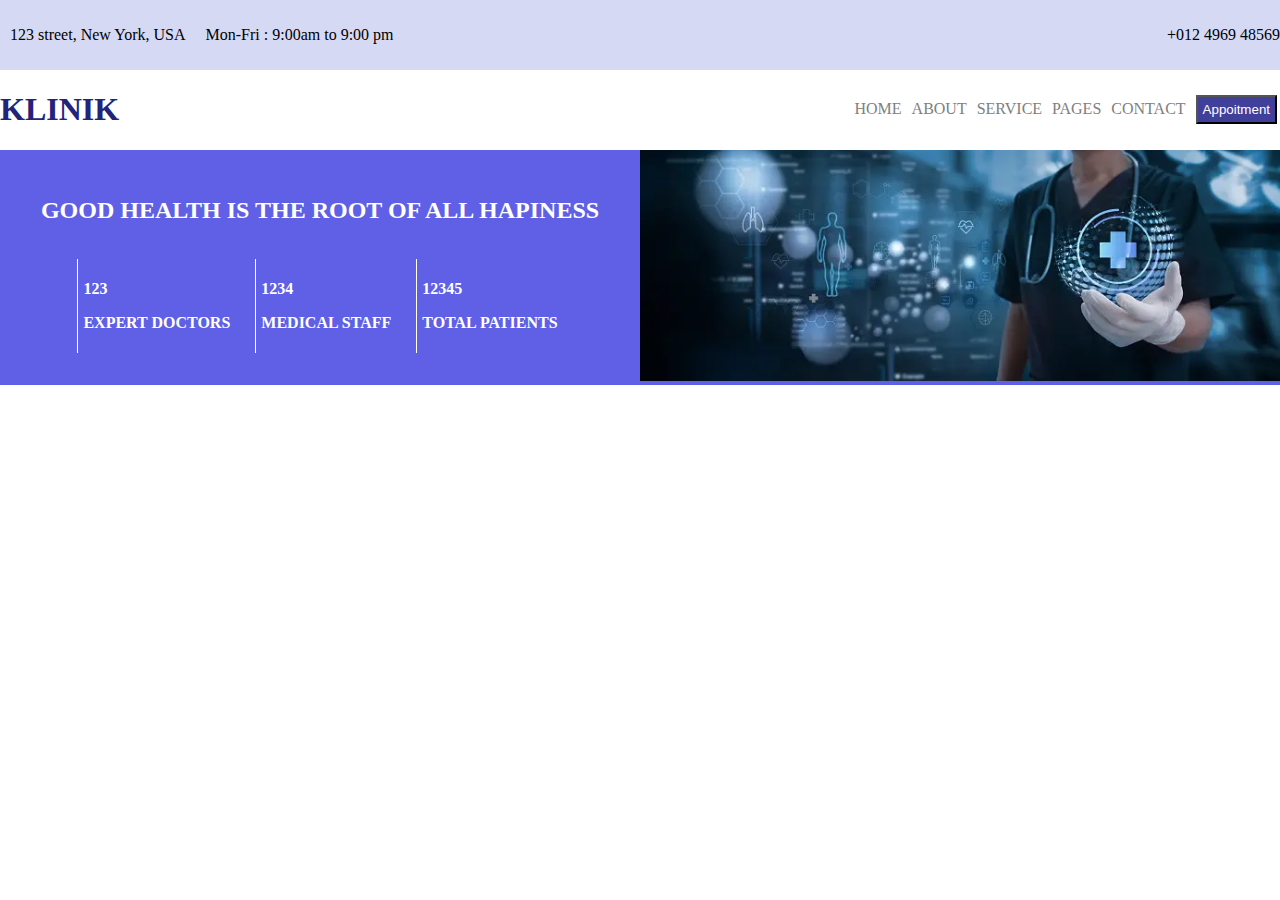
<file: hospital-website-frontend/index.html>
<!DOCTYPE html>
<html lang="en">
  <head>
    <meta charset="UTF-8" />
    <meta name="viewport" content="width=device-width, initial-scale=1.0" />
    <link rel="stylesheet" href="style.css" />
    <title>Hospital website</title>
  </head>
  <body>
    <!-- topmost part with info -->
    <div class="info">
      <div class="locationAndTime">
        <div class="loc">
          <p>123 street, New York, USA</p>
        </div>
        <div class="time">
          <p>Mon-Fri : 9:00am to 9:00 pm</p>
        </div>
      </div>
      <div class="contacts">
        <p>+012 4969 48569</p>
      </div>
    </div>

    <!-- menu for other options -->
    <div class="menu">
      <div class="klinik">
        <h1>KLINIK</h1>
      </div>
      <div class="otherOptions">
        <a href="#">HOME</a>
        <a href="#">ABOUT</a>
        <a href="#">SERVICE</a>
        <a href="#">PAGES</a>
        <a href="#">CONTACT</a>
        <button>Appoitment</button>
      </div>
    </div>

    <!-- main body -->
    <div class="mainbody">
      <div class="left">
        <h2>GOOD HEALTH IS THE ROOT OF ALL HAPINESS</h2>
        <div class="numbers">
          <div class="docnum">
            <p>123</p>
            <p>EXPERT DOCTORS</p>
          </div>
          <div class="staffnum">
            <p>1234</p>
            <p>MEDICAL STAFF</p>
          </div>
          <div class="patientnum">
            <p>12345</p>
            <p>TOTAL PATIENTS</p>
          </div>
        </div>
      </div>
      <div class="right">
        <img src="img.webp" alt="img" />
      </div>
    </div>
  </body>
</html>
</file>
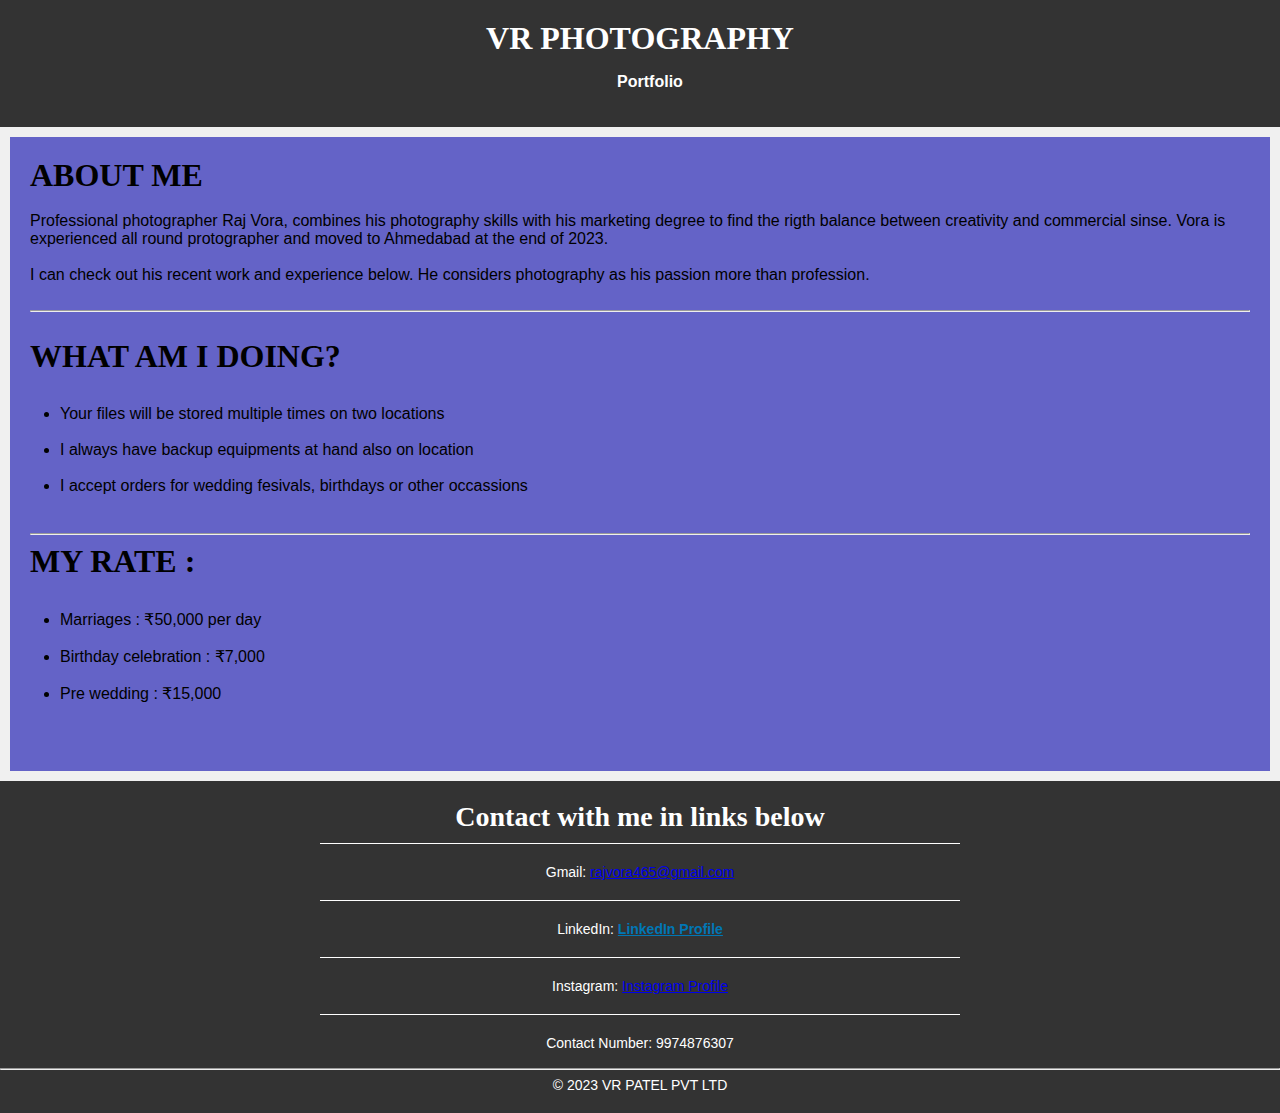
<file: raj-portfolio-website/index.html>
<!DOCTYPE html>
<html lang="en">

<head>
    <meta charset="UTF-8">
    <meta name="viewport" content="width=device-width, initial-scale=1.0">
    <link rel="stylesheet" type="text/css" href="index.css">
    <title>Art Portfolio</title>
</head>

<body>
    <!-- Header Section -->
    <header>
        <h1>VR PHOTOGRAPHY</h1>
        <nav>
            <ul>
                <li><a href="portfolio.html">Portfolio</a></li>
            </ul>
        </nav>
    </header>

    <!-- Main Content Section -->
    <section id="main">
        <!-- Add content for the main page here -->
        <h1>ABOUT ME</h1>
        <br>
        <p>Professional photographer Raj Vora, combines his photography skills with his marketing degree to find the
            rigth balance between creativity and commercial sinse. Vora is experienced all round protographer and moved
            to Ahmedabad at the end of 2023.</p>
        <br>
        <p>I can check out his recent work and experience below. He considers photography as his passion more than
            profession.</p>

        <br>
        <hr>
        <br>

        <h1>WHAT AM I DOING?</h1>
        <div class="info">
            <li>Your files will be stored multiple times on two locations</li> <br>
            <li>I always have backup equipments at hand also on location</li> <br>
            <li>I accept orders for wedding fesivals, birthdays or other occassions</li>
        </div>

        <hr>

        <h1>MY RATE : </h1>
        <div class="info">
            <li>Marriages : ₹50,000 per day</li> <br>
            <li>Birthday celebration : ₹7,000</li> <br>
            <li>Pre wedding : ₹15,000</li> <br>
        </div>
    </section>

    <!-- Footer Section -->
    <footer>
        <div class="footer-contact">
            <h1>Contact with me in links below</h1>
            <hr>
            <p>Gmail: <a href="mailto:rajvora465@gmail.com">rajvora465@gmail.com</a></p>
            <hr>
            <p>LinkedIn: <a class="linkedin" href="https://www.linkedin.com/in/raj-vora-65a336289">LinkedIn Profile</a>
            </p>
            <hr>
            <p>Instagram: <a href="https://instagram.com/raj_vora_26?utm_source=qr&igshid=MzNlNGNkZWQ4Mg==">Instagram
                    Profile</a>
            </p>
            <hr>
            <p>Contact Number: 9974876307</p>
        </div>
        <hr>
        <p>&copy; 2023 VR PATEL PVT LTD</p>
    </footer>

</body>

</html>
</file>
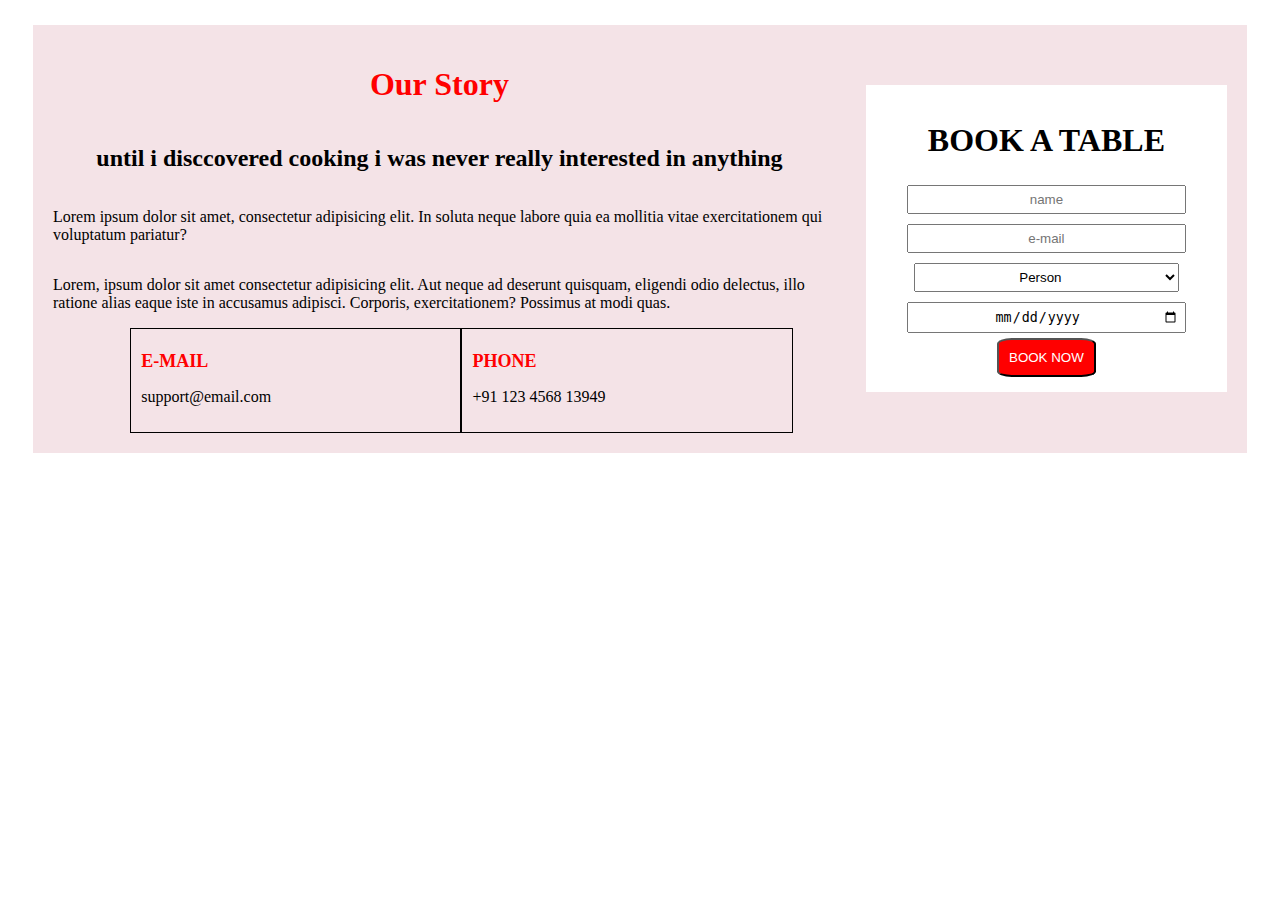
<file: restaurant-seat-booking-website-ui/index.html>
<!DOCTYPE html>
<html lang="en">
  <head>
    <meta charset="UTF-8" />
    <meta name="viewport" content="width=device-width, initial-scale=1.0" />
    <title>Restaurant Website</title>
    <link rel="stylesheet" href="style.css" />
  </head>
  <body>
    <main>
      <div class="info">
        <h1>Our Story</h1>
        <h2>
          until i disccovered cooking i was never really interested in anything
        </h2>

        <p>
          Lorem ipsum dolor sit amet, consectetur adipisicing elit. In soluta
          neque labore quia ea mollitia vitae exercitationem qui voluptatum
          pariatur?
        </p>
        <p>
          Lorem, ipsum dolor sit amet consectetur adipisicing elit. Aut neque ad
          deserunt quisquam, eligendi odio delectus, illo ratione alias eaque
          iste in accusamus adipisci. Corporis, exercitationem? Possimus at modi
          quas.
        </p>

        <div class="contacts">
          <div class="email">
            <h1>E-MAIL</h1>
            <p>support@email.com</p>
          </div>
          <div class="phone">
            <h1>PHONE</h1>
            <p>+91 123 4568 13949</p>
          </div>
        </div>
      </div>

      <div class="booking">
        <h1>BOOK A TABLE</h1>
        <form action="#" id="theform">
          <input
            type="text"
            name="name"
            id="name"
            placeholder="name"
            required
          />
          <input
            type="email"
            name="email"
            id="email"
            placeholder="e-mail"
            required
          />
          <select name="person" id="person">
            <option value="person">Person</option>
          </select>
          <input type="date" name="date" id="date" />
          <button id="booknow">BOOK NOW</button>
        </form>
      </div>
    </main>
  </body>
</html>
</file>
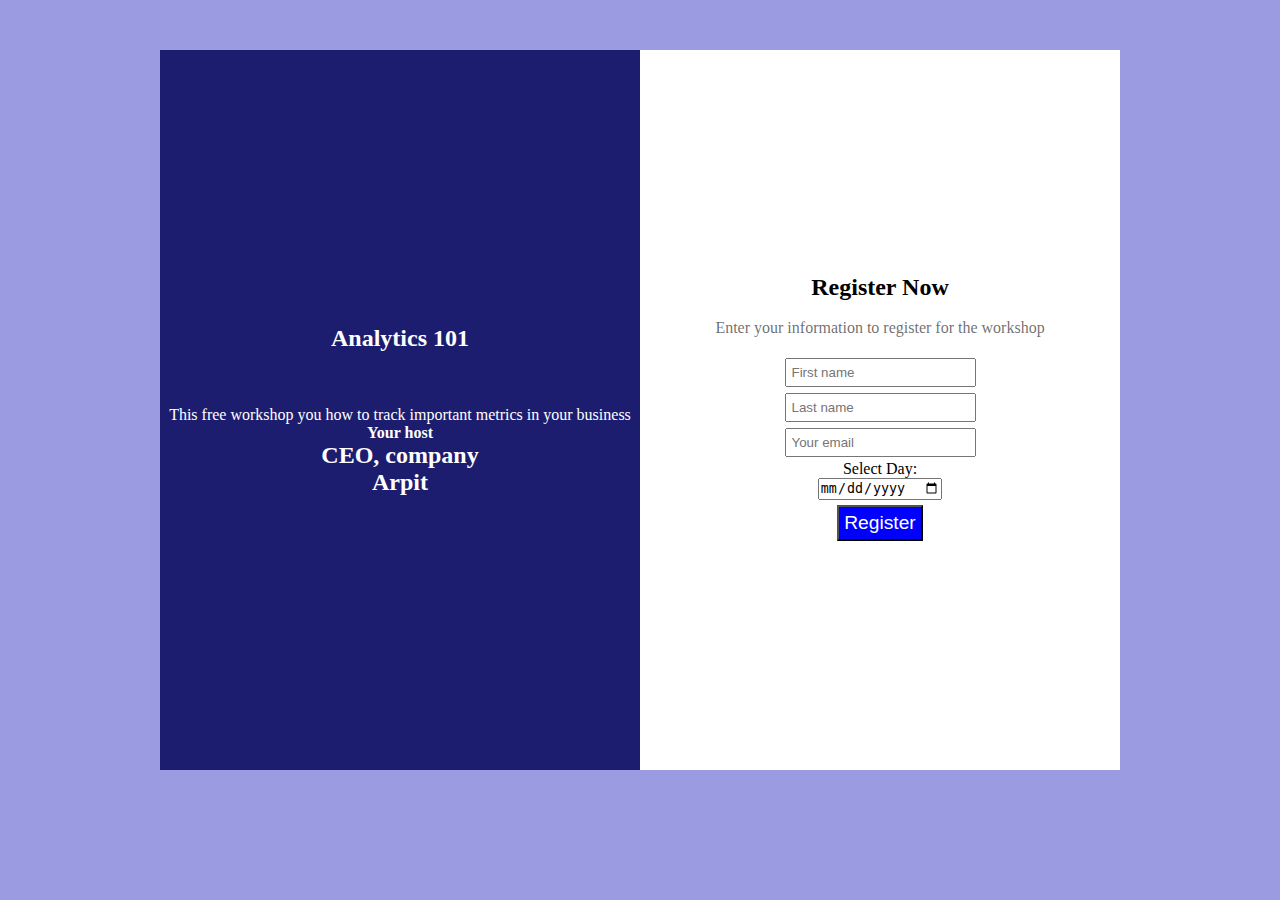
<file: workshop-registration-form-for-meet/index.html>
<!DOCTYPE html>
<html lang="en">
  <head>
    <meta charset="UTF-8" />
    <meta name="viewport" content="width=device-width, initial-scale=1.0" />
    <title>Document</title>
    <link rel="stylesheet" href="style.css" />
  </head>
  <body>
    <div class="parentDiv">
      <div class="left">
        <h2>Analytics 101</h2>
        <br /><br /><br />
        <p>
          This free workshop you how to track important metrics in your business
        </p>
        <h4>Your host</h4>
        <h2>CEO, company</h2>
        <h2>Arpit</h2>
      </div>
      <div class="right">
        <form action="#">
          <div class="form-group">
            <h2>Register Now</h2>
            <br />
            <p id="infoline">
              Enter your information to register for the workshop
            </p>
            <br />
            <div>
            <input
              type="text"
              id="first-name"
              name="first-name"
              placeholder="First name"
              class="box"
            />
          </div>
          <div class="form-group">
            <input
              type="text"
              id="last-name"
              name="last-name"
              placeholder="Last name"
              class="box"
            />
          </div>
          <div class="form-group">
            <input
              type="email"
              id="email"
              name="email"
              placeholder="Your email"
              class="box"
            />
          </div>
          <div class="form-group">
            <label for="date">Select Day:</label><br>
            <input type="date" id="date" name="date" required />
          </div>
          <button type="submit" id="bt">Register</button>
        </form>
      </div>
    </div>
  </body>
</html>
</file>
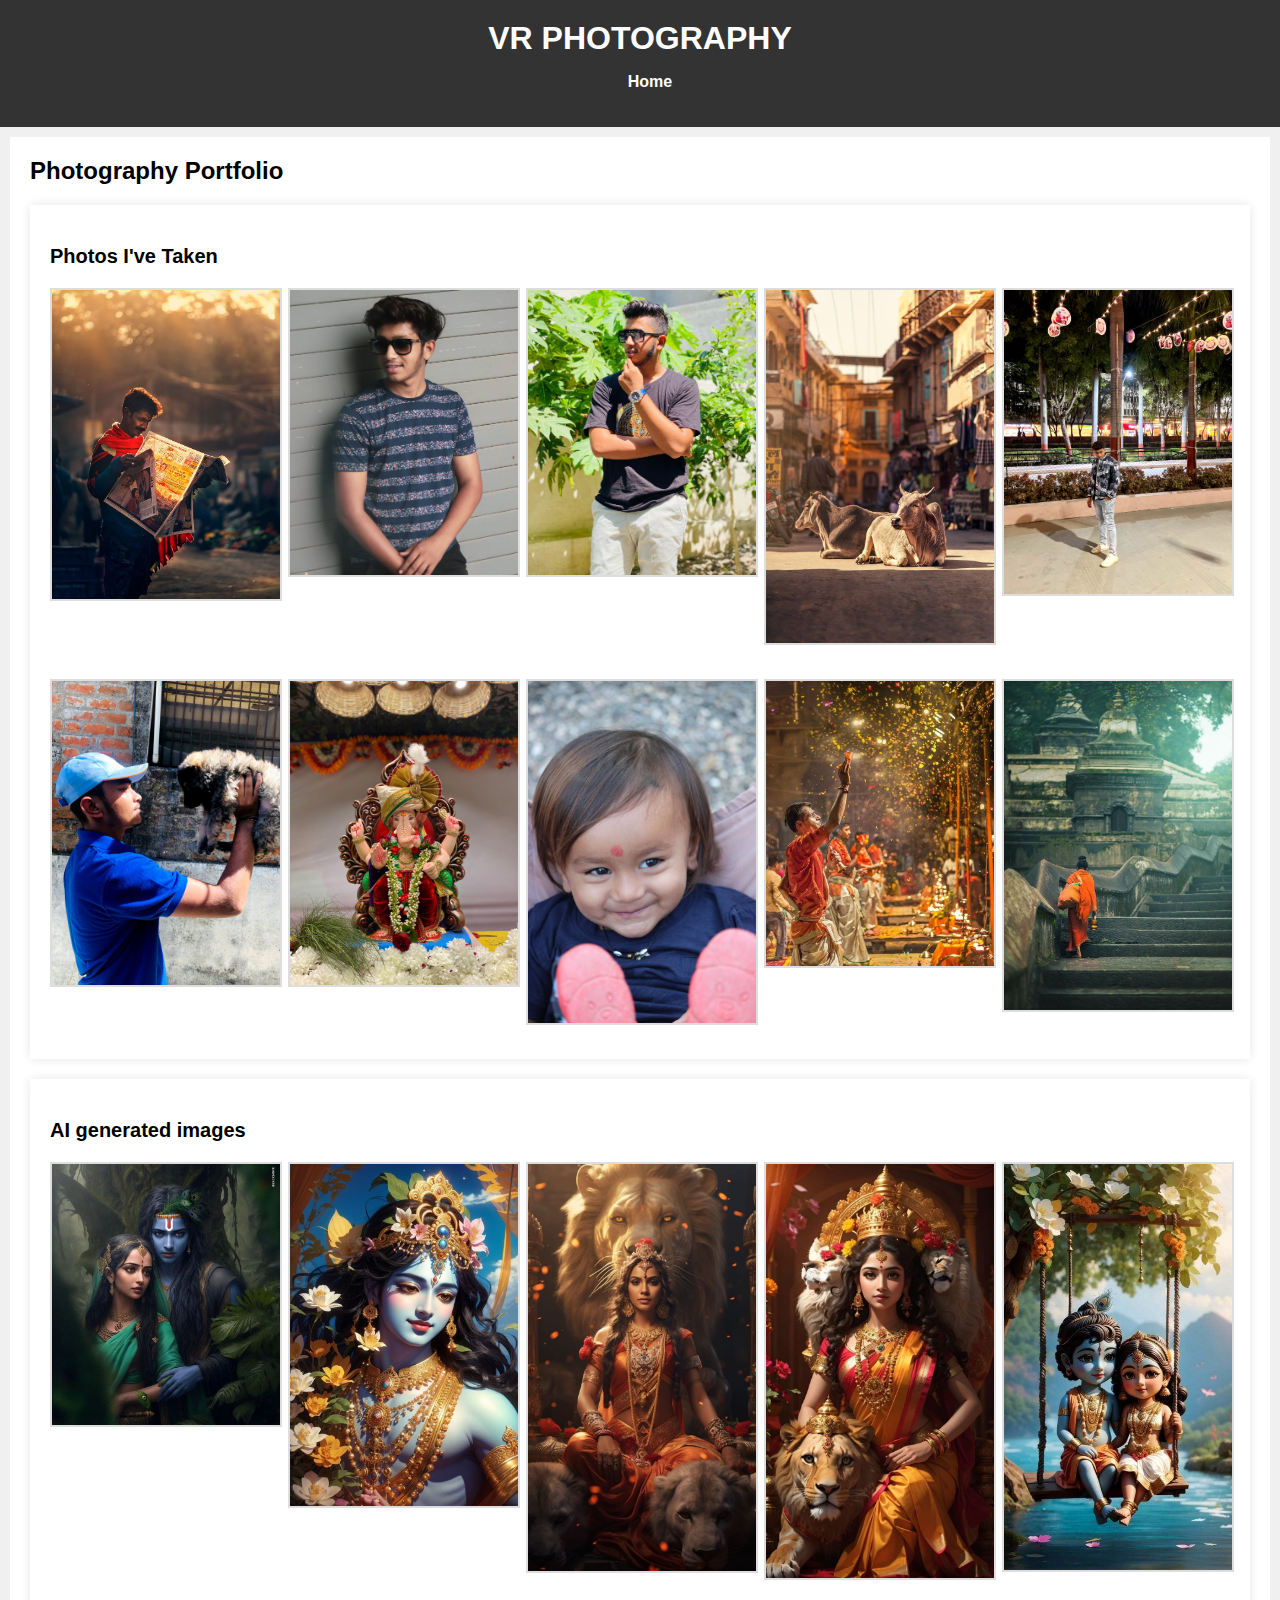
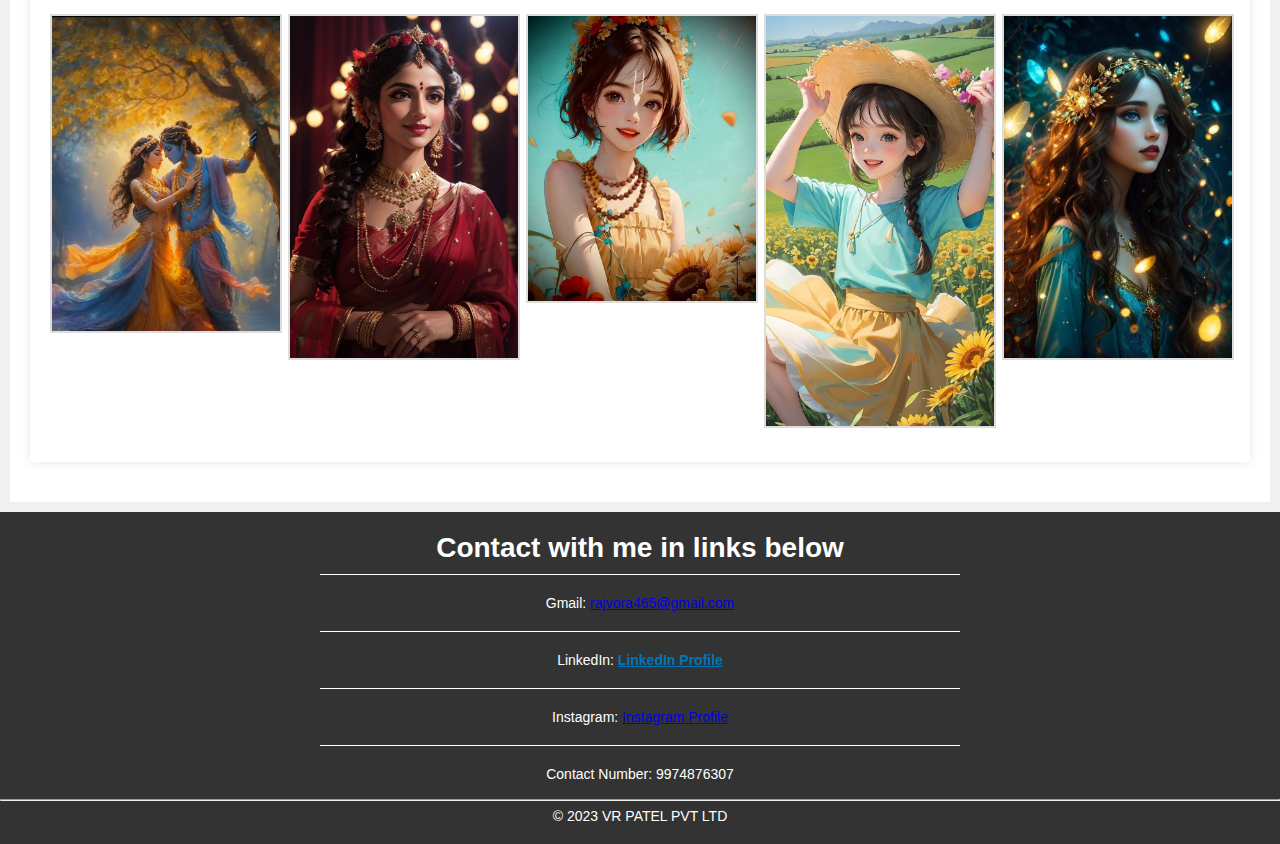
<file: raj-portfolio-website/portfolio.html>
<!DOCTYPE html>
<html lang="en">

<head>
    <meta charset="UTF-8">
    <meta name="viewport" content="width=device-width, initial-scale=1.0">
    <link rel="stylesheet" type="text/css" href="portfolio.css">
    <title>Photography Portfolio</title>
</head>

<body>
    <!-- Header Section -->
    <header>
        <h1>VR PHOTOGRAPHY</h1>
        <nav>
            <ul>
                <li><a href="index.html">Home</a></li>
            </ul>
        </nav>
    </header>

    <!-- Portfolio Section -->
    <section id="portfolio">
        <h2>Photography Portfolio</h2>

        <!-- te lidha hoy e phota aaya naakh -->
        <div class="photos-taken">
            <h3>Photos I've Taken</h3>
            <div class="image-grid">
                <div class="image">
                    <img src="1.jpg" alt="Photo 1">
                </div>
                <div class="image">
                    <img src="2.jpg" alt="Photo 2">
                </div>
                <div class="image">
                    <img src="3.jpg" alt="Photo 3">
                </div>
                <div class="image">
                    <img src="4.jpg" alt="Photo 4">
                </div>
                <div class="image">
                    <img src="5.jpg" alt="Photo 5">
                </div>
                <div class="image">
                    <img src="6.jpg" alt="Photo 6">
                </div>
                <div class="image">
                    <img src="7.jpeg" alt="Photo 7">
                </div>
                <div class="image">
                    <img src="8.jpeg" alt="Photo 8">
                </div>
                <div class="image">
                    <img src="9.jpeg" alt="Photo 9">
                </div>
                <div class="image">
                    <img src="10.jpeg" alt="Photo 10">
                </div>
                <!-- extra add krwa hoy toh aaya kri deje tari ritna -->
            </div>
        </div>

        <!-- AI wada aaya avse -->
        <div class="images-generated">
            <h3>AI generated images</h3>
            <div class="image-grid">
                <div class="image">
                    <img src="101.jpeg" alt="Photo 1">
                </div>
                <div class="image">
                    <img src="102.jpeg" alt="Photo 2">
                </div>
                <div class="image">
                    <img src="103.jpeg" alt="Photo 3">
                </div>
                <div class="image">
                    <img src="104.jpeg" alt="Photo 4">
                </div>
                <div class="image">
                    <img src="105.jpeg" alt="Photo 5">
                </div>
                <div class="image">
                    <img src="106.jpeg" alt="Photo 6">
                </div>
                <div class="image">
                    <img src="107.jpeg" alt="Photo 7">
                </div>
                <div class="image">
                    <img src="108.jpeg" alt="Photo 8">
                </div>
                <div class="image">
                    <img src="109.jpeg" alt="Photo 9">
                </div>
                <div class="image">
                    <img src="110.jpeg" alt="Photo 10">
                </div>
                <!-- kai vadhare nakhva hoy toh aaya nakhje -->
            </div>
    </section>


    <!-- Footer Section -->
    <footer>
        <div class="footer-contact">
            <h1>Contact with me in links below</h1>
            <hr>
            <p>Gmail: <a href="mailto:rajvora465@gmail.com">rajvora465@gmail.com</a></p>
            <hr>
            <p>LinkedIn: <a class="linkedin" href="https://www.linkedin.com/in/raj-vora-65a336289">LinkedIn Profile</a>
            </p>
            <hr>
            <p>Instagram: <a href="https://instagram.com/raj_vora_26?utm_source=qr&igshid=MzNlNGNkZWQ4Mg==">Instagram
                    Profile</a>
            </p>
            <hr>
            <p>Contact Number: 9974876307</p>
        </div>
        <hr>
        <p>&copy; 2023 VR PATEL PVT LTD</p>
    </footer>
</body>

</html>
</file>
<file: hospital-website-frontend/style.css>
body {
  padding: 0;
  margin: 0;
  display: flex;
  align-items: center;
  justify-content: center;
  flex-direction: column;
}

.info {
  height: 15%;
  background: rgb(214, 217, 244);
  width: 100%;
  display: flex;
  align-items: center;
  justify-content: space-between;
  flex-direction: row;
}

.locationAndTime {
  display: flex;
  align-items: center;
  justify-content: center;
  flex-direction: row;
}

.loc,
.time {
  margin: 10px;
}

.menu {
  height: 15%;
  background: white;
  width: 100%;
  display: flex;
  align-items: center;
  justify-content: space-between;
}

.klinik h1 {
  color: rgb(35, 35, 122);
}

.otherOptions a {
  text-decoration: none;
  color: gray;
  margin: 3px;
}

.otherOptions button {
  background: rgb(64, 64, 155);
  color: white;
  padding: 5px;
  margin: 3px;
  padding-top: 5px;
  padding-bottom: 5px;
}

.mainbody {
  height: 70%;
  background: rgb(96, 96, 230);
  display: flex;
  align-items: center;
  justify-content: center;
  flex-direction: row;
  width: 100%;
}

.left {
  display: flex;
  width: 50%;
  justify-content: space-between;
  align-items: center;
  flex-direction: column;
  color: white;
  font-weight: bold;
}

.left h2 {
  padding: 5px;
}

.numbers {
  width: 90%;
  display: flex;
  align-items: center;
  justify-content: center;
  flex-direction: row;
}

.docnum,
.patientnum,
.staffnum {
  border-left: 1px solid white;
  margin: 10px;
  padding: 5px;
}

.right {
  width: 50%;
  height: 100%;
}

.right img {
  width: 100%;
  height: 100%;
}
</file>
<file: raj-portfolio-website/index.css>
body,
h1,
h2,
p {
    margin: 0;
    padding: 0;
}

h1 {
    font-family: Georgia, 'Times New Roman', Times, serif;
}

p {
    font-family: sans-serif;
}

body {
    font-family: Arial, sans-serif;
    background-color: #f0f0f0;
}

header {
    background-color: #333;
    color: #fff;
    text-align: center;
    padding: 20px 0;
}

header h1 {
    font-size: 32px;
}

nav ul {
    list-style: none;
}

nav ul li {
    display: inline;
    margin-right: 20px;
}

nav a {
    color: #fff;
    text-decoration: none;
    font-weight: bold;
}

section {
    padding: 20px;
    background-color: #fff;
    margin: 10px;
}

section h2 {
    font-size: 24px;
    margin-bottom: 20px;
}

img {
    max-width: 100%;
    height: auto;
}

/* footer ni desiggn aaya thi nakhvani chalu thai chhe pachi joi leje kai badalvu hoy toh */
footer {
    background-color: #333;
    color: #fff;
    text-align: center;
    padding: 20px 0;
    font-size: 14px;
}

/* contacts wadi link */
.footer-contact {
    display: flex;
    flex-direction: column;
    align-items: center;
}

.footer-contact p {
    margin: 10px 0;
}

/* hr maate */
.footer-contact hr {
    width: 50%;
    border: none;
    border-top: 1px solid #fff;
    margin: 10px 0;
}

/* linkedin maate */
.footer-contact a.linkedin {
    color: #0077B5;
    /* LinkedIn blue */
    font-weight: bold;
}

/* extra */

.info {
    padding: 30px;
}

#main {
    background-color: #6463c7;
}
</file>
<file: restaurant-seat-booking-website-ui/style.css>
main {
  display: flex;
  align-items: center;
  justify-content: center;
  flex-direction: row;
  background: rgb(244, 227, 231);
  height: 80%;
  margin: 25px;
}

.info {
  display: flex;
  width: 70%;
  align-items: center;
  justify-content: flex-start;
  flex-direction: column;
  padding: 20px;
}

.info h1 {
  color: red;
}

.contacts {
  display: flex;
  flex-direction: row;
  min-width: 80%;
}

.email,
.phone {
  border: 1px solid black;
  min-width: 50%;
  padding: 10px;
}

.email h1,
.phone h1 {
  font-size: large;
}

.booking {
  width: 30%;
  background: white;
  display: flex;
  align-items: center;
  justify-content: center;
  flex-direction: column;
  padding: 15px;
  margin: 20px;
}

#theform {
  display: flex;
  align-items: center;
  justify-content: center;
  flex-direction: column;
  width: 100%;
}

#name,
#email,
#person,
#date {
  padding: 5px;
  margin: 5px;
  text-align: center;
  width: 80%;
}

#booknow {
  background: red;
  color: white;
  padding: 10px;
  border-radius: 15%;
}
</file>
<file: workshop-registration-form-for-meet/style.css>
* {
  margin: 0;
  padding: 0;
}

body {
  display: flex;
  align-items: center;
  justify-content: center;
  background-color: rgb(155, 155, 225);
}

.parentDiv {
  display: flex;
  align-items: center;
  justify-self: center;
  flex-direction: row;
  padding: 50px;
  width: 75vw;
  height: 80vh;
}

.left {
  width: 50%;
  background-color: rgb(29, 29, 111);
  height: 100%;
  color: white;
  display: flex;
  align-items: center;
  justify-content: center;
  flex-direction: column;
}

.right {
  width: 50%;
  height: 100%;
  text-align: center;
  background-color: white;
  color: black;
  display: flex;
  align-items: center;
  justify-content: center;
  flex-direction: column;
}

#infoline {
  color: rgba(0, 0, 0, 0.589);
}

.box {
  padding: 5px;
  margin: 3px;
}

#bt {
  margin: 5px;
  color: white;
  background: blue;
  padding: 5px;
  font-size: larger;
}
</file>
<file: raj-portfolio-website/portfolio.css>
body,
h1,
h2,
p {
    margin: 0;
    padding: 0;
}

body {
    font-family: Arial, sans-serif;
    background-color: #f0f0f0;
}

header {
    background-color: #333;
    color: #fff;
    text-align: center;
    padding: 20px 0;
}

header h1 {
    font-size: 32px;
}

nav ul {
    list-style: none;
}

nav ul li {
    display: inline;
    margin-right: 20px;
}

nav a {
    color: #fff;
    text-decoration: none;
    font-weight: bold;
}

section {
    padding: 20px;
    background-color: #fff;
    margin: 10px;
}

section h2 {
    font-size: 24px;
    margin-bottom: 20px;
}

img {
    max-width: 100%;
    height: auto;
}

/* footer ni desiggn aaya thi nakhvani chalu thai chhe pachi joi leje kai badalvu hoy toh */

footer {
    background-color: #333;
    color: #fff;
    text-align: center;
    padding: 20px 0;
    font-size: 14px;
}

/* contacts wadi link */
.footer-contact {
    display: flex;
    flex-direction: column;
    align-items: center;
}

.footer-contact p {
    margin: 10px 0;
}

/* hr maate */
.footer-contact hr {
    width: 50%;
    border: none;
    border-top: 1px solid #fff;
    margin: 10px 0;
}

/* linkedin maate */
.footer-contact a.linkedin {
    color: #0077B5;
    /* LinkedIn blue */
    font-weight: bold;
}

/* photo vada part maate css aaya thi nakhu chhu */
.photos-taken,
.images-generated {
    margin: 20px 0;
    padding: 20px;
    background-color: #fff;
    box-shadow: 0 0 10px rgba(0, 0, 0, 0.1);
}

.photos-taken h3,
.images-generated h3 {
    font-size: 20px;
    margin-bottom: 10px;
}

.photos-taken img,
.images-generated img {
    max-width: 100%;
    height: auto;
    margin: 10px 0;
    border: 2px solid #ddd;
    /* image maate border */
}

/* Grid Layout ni styles */
.image-grid {
    display: grid;
    grid-template-columns: repeat(auto-fill, minmax(200px, 1fr));
    /* columns ni width */
    gap: 10px;
    /*photo vacche ni gaps */
}

.image {
    position: relative;
}

.image img {
    width: 100%;
    height: auto;
}
</file>
